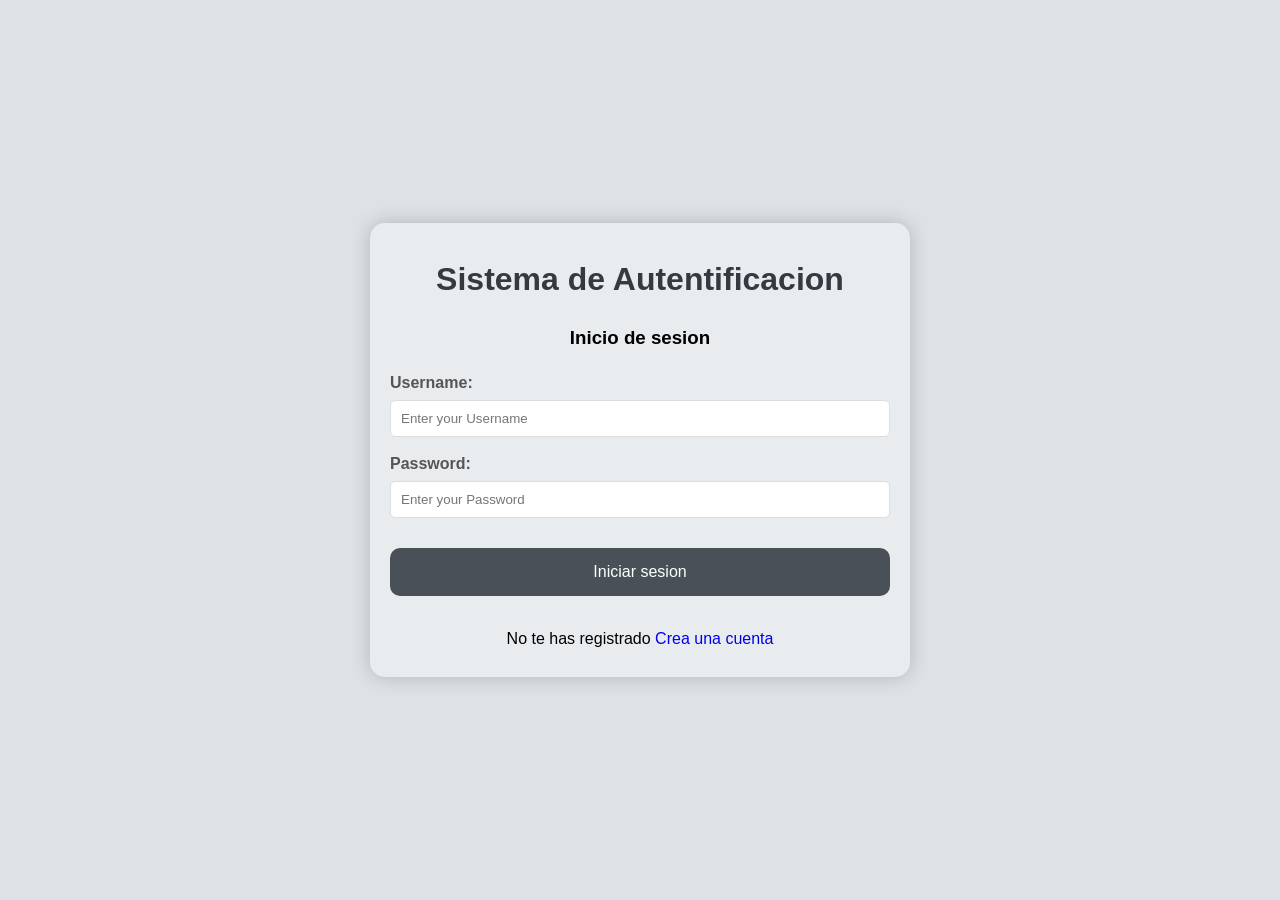
<file: Index.html>
<!DOCTYPE html>
<html>

<head>
    <title>HTML Login Form</title>
    <link rel="stylesheet" href="index.css">
</head>

<body>
    <div class="main">
        <h1>Sistema de Autentificacion</h1>
        <h3>Inicio de sesion</h3>

        <form action="dashboard.html">
            <label for="first">
                Username:
            </label>
            <input type="text" id="first" name="first" 
                placeholder="Enter your Username" required>

            <label for="password">
                Password:
            </label>
            <input type="password" id="password" name="password" 
                placeholder="Enter your Password" required>

            <div class="wrap">
                <button type="submit">
                    Iniciar sesion
                </button>
            </div>
        </form>
        
        <p>No te has registrado
            <a href="registro.html" style="text-decoration: none;">
                Crea una cuenta
            </a>
        </p>
    </div>
</body>

</html>
</file>
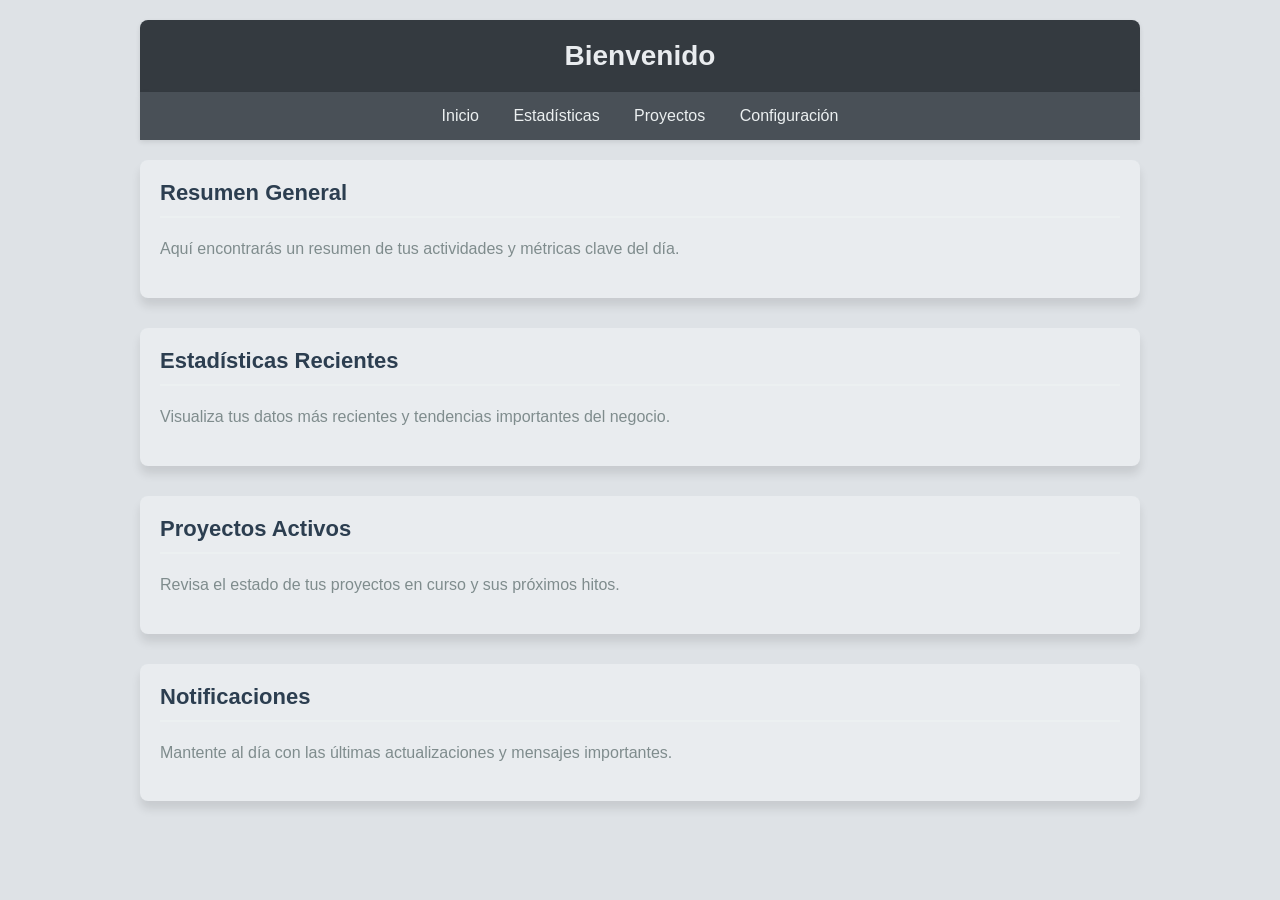
<file: dashboard.html>
<!DOCTYPE html>
<html lang="es">
<head>
    <meta charset="UTF-8">
    <meta name="viewport" content="width=device-width, initial-scale=1.0">
    <title>Dashboard Atractivo en Grises</title>
    <style>
        body {
            font-family: 'Segoe UI', Tahoma, Geneva, Verdana, sans-serif;
            margin: 0;
            padding: 0;
            background: #DEE2E6;
            color: #333;
        }
        .dashboard {
            max-width: 1000px;
            margin: 0 auto;
            padding: 20px;
        }
        .header {
            background-color: #343A40;
            color: #E9ECEF;
            padding: 20px;
            text-align: center;
            border-radius: 8px 8px 0 0;
            box-shadow: 0 2px 5px rgba(0,0,0,0.1);
        }
        .header h1 {
            margin: 0;
            font-size: 28px;
        }
        .menu {
            background-color: #495057;
            padding: 15px;
            text-align: center;
            box-shadow: 0 2px 5px rgba(0,0,0,0.1);
        }
        .menu a {
            color: #ecf0f1;
            text-decoration: none;
            margin: 0 15px;
            font-size: 16px;
            transition: color 0.3s ease;
        }
        .menu a:hover {
            color: #3498db;
        }
        .content {
            display: flex;
            flex-wrap: wrap;
            justify-content: space-between;
            margin-top: 20px;
        }
        .card {
            background-color: #E9ECEF;
            padding: 20px;
            margin-bottom: 30px;
            border-radius: 8px;
            box-shadow: 0 8px 10px rgba(0,0,0,0.1);
            width: calc(50% - 10px);
            transition: transform 0.3s ease, box-shadow 0.3s ease;
        }
        .card:hover {
            transform: translateY(-5px);
            box-shadow: 0 8px 15px rgba(0,0,0,0.2);
        }
        .card h2 {
            color: #2c3e50;
            margin-top: 0;
            font-size: 22px;
            border-bottom: 2px solid #ecf0f1;
            padding-bottom: 10px;
        }
        .card p {
            color: #7f8c8d;
            line-height: 1.6;
        }
        @media (max-width: 4000px) {
            .card {
                width: 100%;
            }
        }
    </style>
</head>
<body>
    <div class="dashboard">
        <div class="header">
            <h1>Bienvenido</h1>
        </div>
        <div class="menu">
            <a href="#">Inicio</a>
            <a href="#">Estadísticas</a>
            <a href="#">Proyectos</a>
            <a href="#">Configuración</a>
        </div>
        <div class="content">
            <div class="card">
                <h2>Resumen General</h2>
                <p>Aquí encontrarás un resumen de tus actividades y métricas clave del día.</p>
            </div>
            <div class="card">
                <h2>Estadísticas Recientes</h2>
                <p>Visualiza tus datos más recientes y tendencias importantes del negocio.</p>
            </div>
            <div class="card">
                <h2>Proyectos Activos</h2>
                <p>Revisa el estado de tus proyectos en curso y sus próximos hitos.</p>
            </div>
            <div class="card">
                <h2>Notificaciones</h2>
                <p>Mantente al día con las últimas actualizaciones y mensajes importantes.</p>
            </div>
        </div>
    </div>
</body>
</html>
</file>
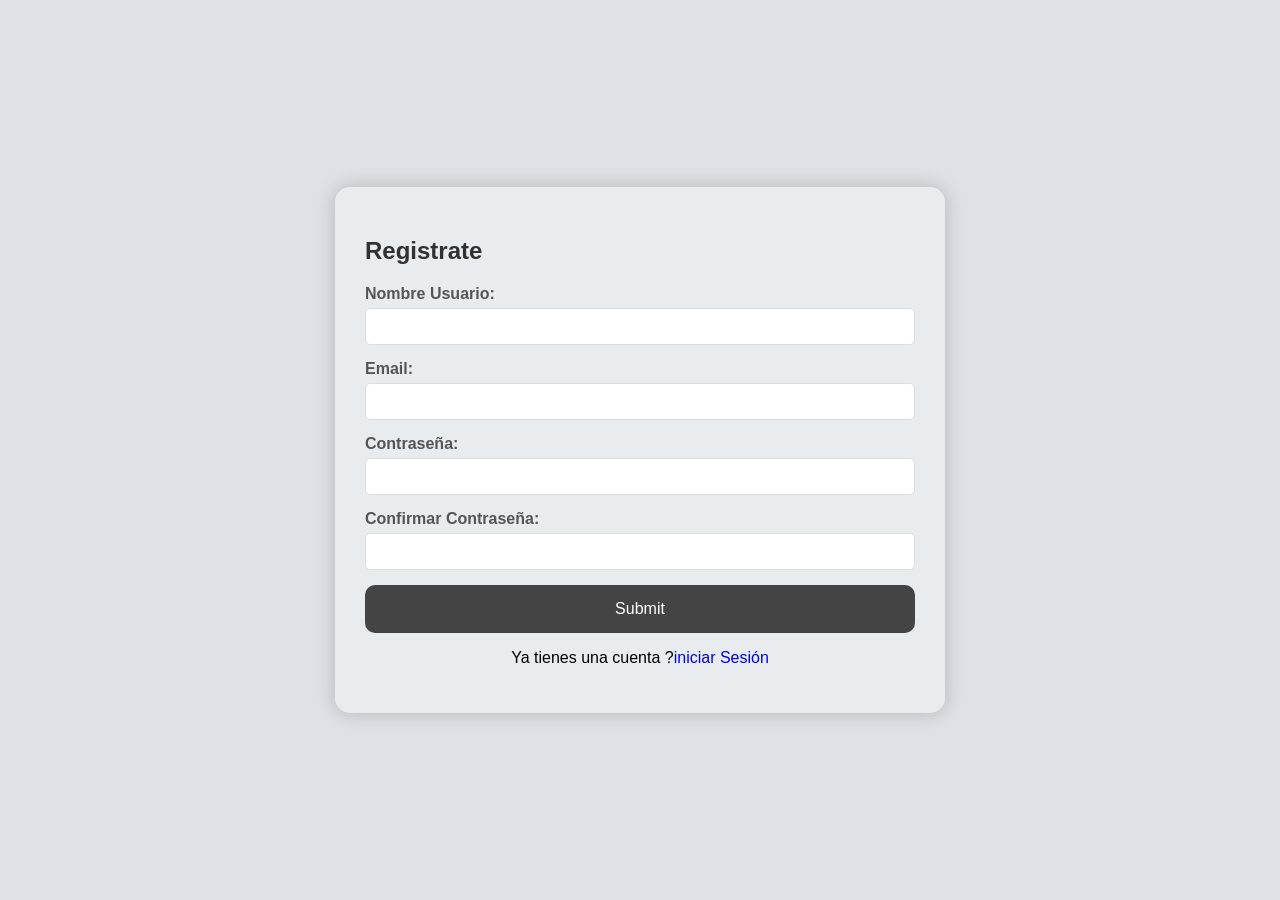
<file: registro.html>
<!DOCTYPE html>
<html lang="en">

<head>
    <meta charset="UTF-8" />
    <meta name="viewport" content="width=device-width, initial-scale=1.0" />
    <title>HTML Registration Form</title>
    <style>
        body {
            font-family: Arial, sans-serif;
            margin: 0;
            padding: 0;
            display: flex;
            justify-content: center;
            background-color: #DEE2E6;
            align-items: center;
            height: 100vh;
        }

        .main {
            background-color: #E9ECEF;
            border-radius: 15px;
            box-shadow: 0 0 20px rgba(0, 0, 0, 0.2);
            padding: 30px;
            width: 550px;
        }

        .main h2 {
            color: #303130;
            margin-bottom: 20px;
        }
        .main p {
        display: flex;
        justify-content: center;
        align-items: center;
        }
        label {
            display: block;
            margin-bottom: 5px;
            color: #555;
            font-weight: bold;
        }

        input[type="text"],
        input[type="email"],
        input[type="password"],
        select {
            width: 100%;
            margin-bottom: 15px;
            padding: 10px;
            box-sizing: border-box;
            border: 1px solid #ddd;
            border-radius: 5px;
        }

        button[type="submit"] {
            padding: 15px;
            border-radius: 10px;
            border: none;
            background-color: #444444;
            color: white;
            cursor: pointer;
            width: 100%;
            font-size: 16px;
        }
        button:hover {
    background-color: #6C757D;
    transition: 0.7s;

        
    
        
}
    </style>
</head>

<body>
    <div class="main">
        <h2>Registrate</h2>
        <form action="">
            <label for="first">Nombre Usuario:</label>
            <input type="text" id="first" name="first" required />

            <label for="email">Email:</label>
            <input type="email" id="email" name="email" required />

            <label for="password">Contraseña:</label>
            <input type="password" id="password" name="password"
                pattern="^(?=.*\d)(?=.*[a-zA-Z])(?=.*[^a-zA-Z0-9])\S{8,}$" title="Password must contain at least one number, 
                        one alphabet, one symbol, and be at 
                        least 8 characters long" required />

            <label for="repassword">Confirmar Contraseña:</label>
            <input type="password" id="repassword" name="repassword" required />


            <button type="submit">
                Submit
            </button>
            <p>Ya tienes una cuenta ?   
                <a href="Index.html" style="text-decoration: none;">
                    iniciar Sesión
                </a>
            </p>
        </form>
    </div>
</body>

</html>
</file>
<file: index.css>
/*style.css*/
body {
    display: flex;
    align-items: center;
    justify-content: center;
    font-family: sans-serif;
    line-height: 1.5;
    min-height: 100vh;
    background: #DEE2E6;
    flex-direction: column;
    margin: 0;
}

.main {
    background-color: #E9ECEF;
    border-radius: 15px;
    box-shadow: 0 0 20px rgba(0, 0, 0, 0.2);
    padding: 10px 20px;
    transition: transform 0.2s;
    width: 500px;
    text-align: center;
}

h1 {
    color: #343A40;
}

label {
    display: block;
    width: 100%;
    margin-top: 10px;
    margin-bottom: 5px;
    text-align: left;
    color: #555;
    font-weight: bold;
}

input {
    display: block;
    width: 100%;
    margin-bottom: 15px;
    padding: 10px;
    box-sizing: border-box;
    border: 1px solid #ddd;
    border-radius: 5px;
}

button {
    padding: 15px;
    border-radius: 10px;
    margin-top: 15px;
    margin-bottom: 15px;
    border: none;
    color: white;
    cursor: pointer;
    background-color: #495057;
    width: 100%;
    font-size: 16px;
}

button:hover {
    background-color: #6C757D;
    transition: 0.7s;
}

.wrap {
    display: flex;
    justify-content: center;
    align-items: center;
}
</file>
